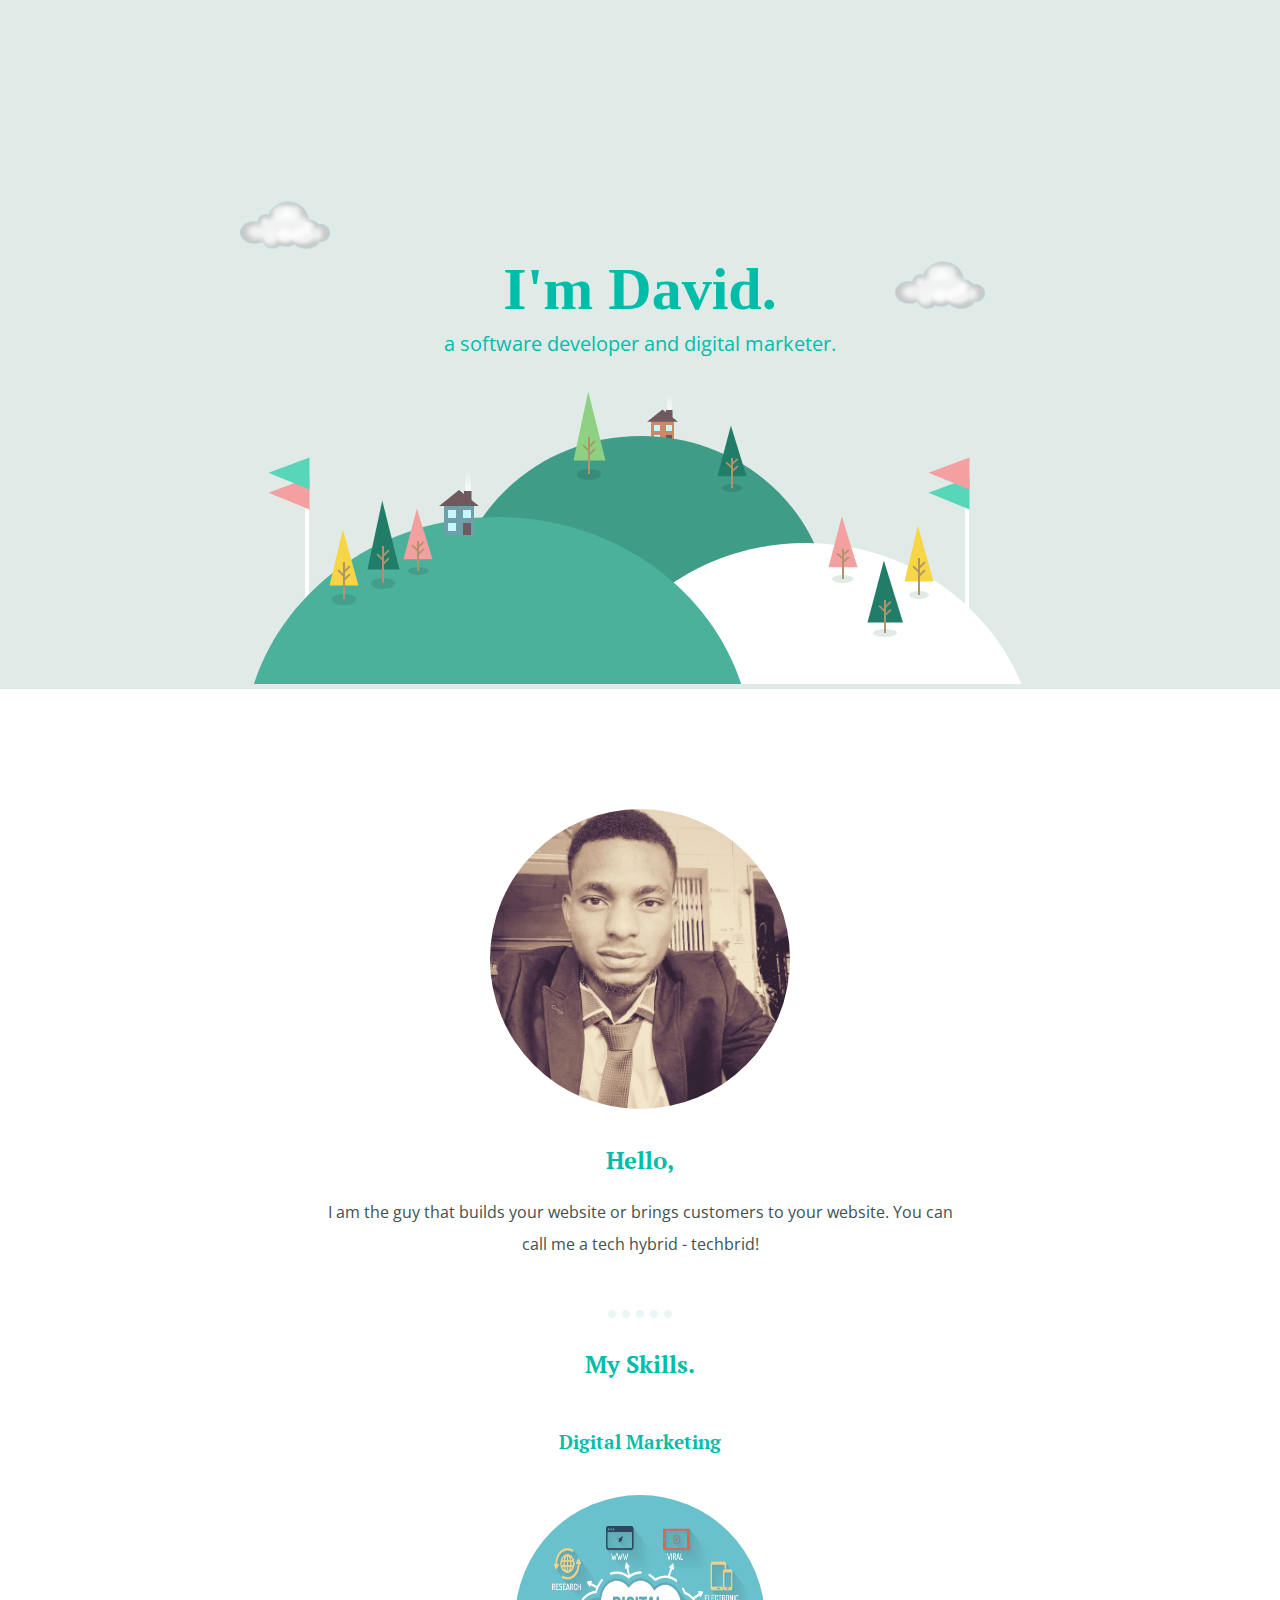
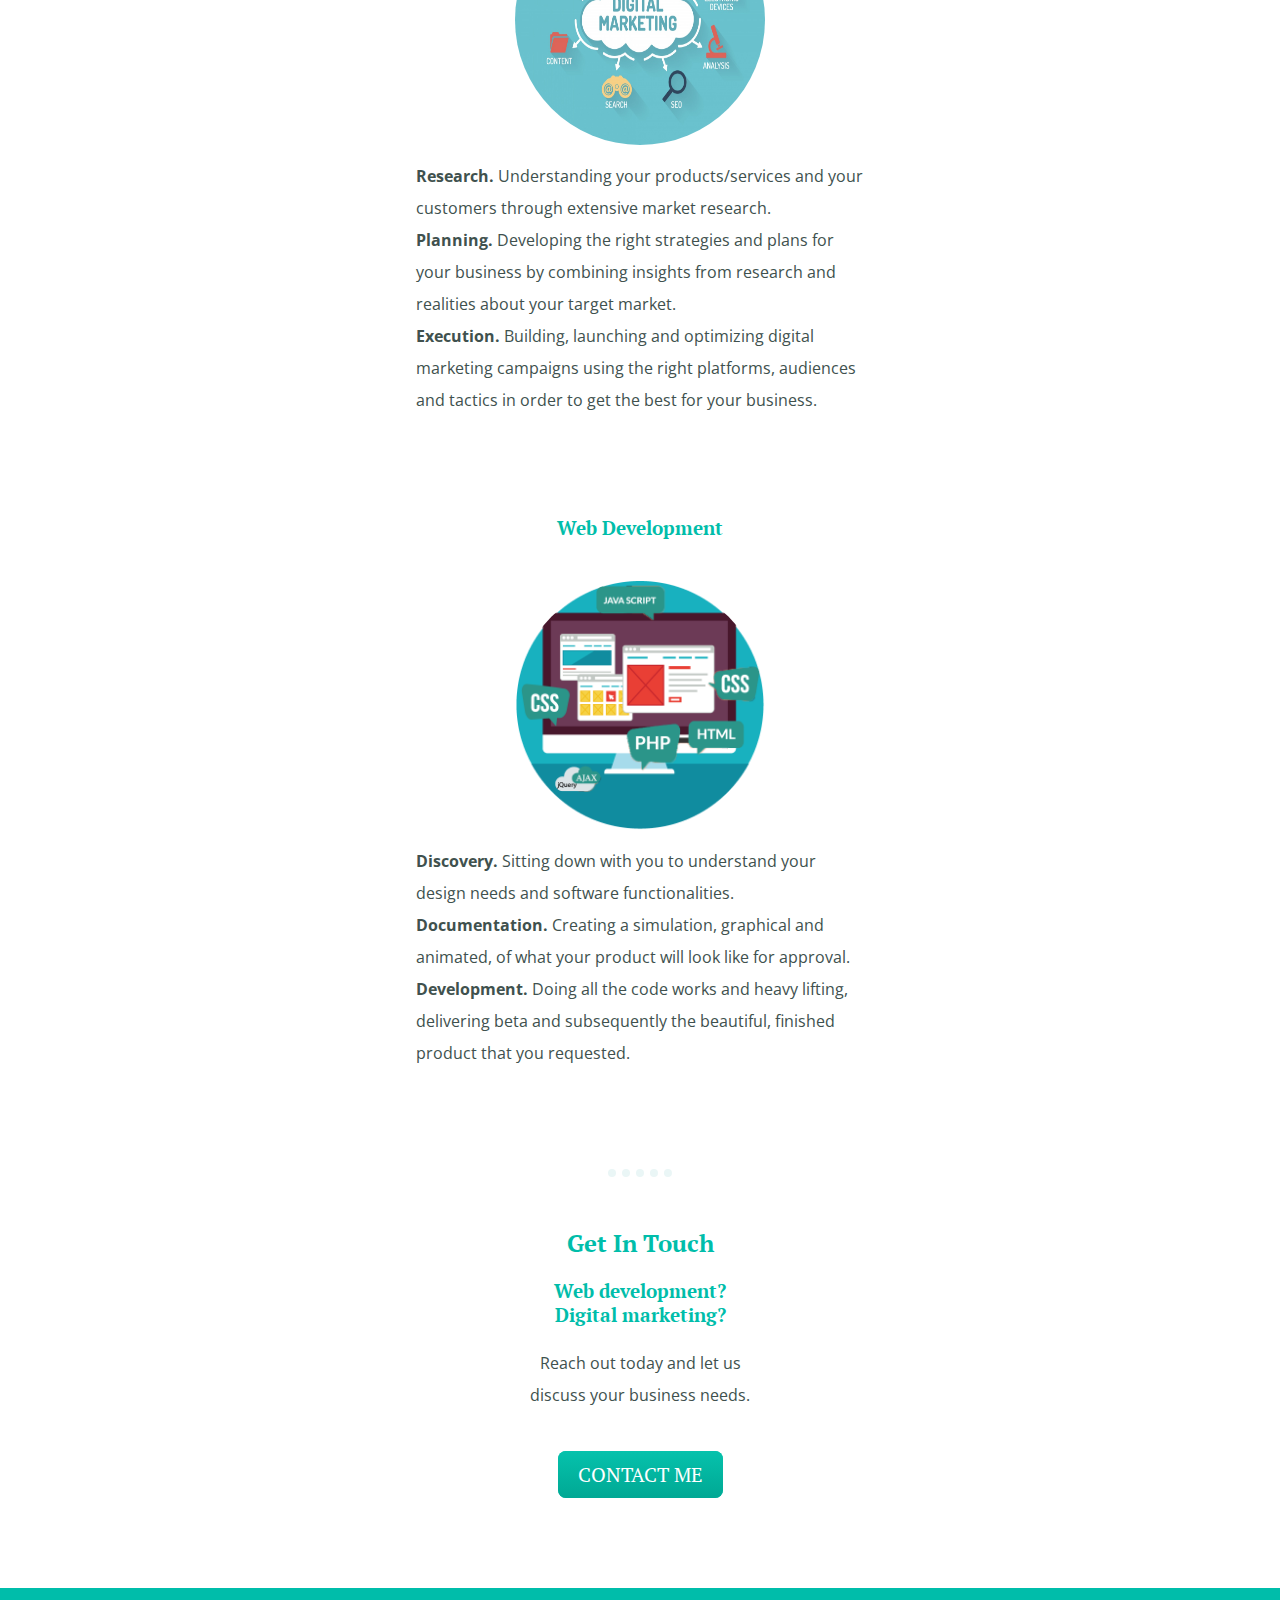
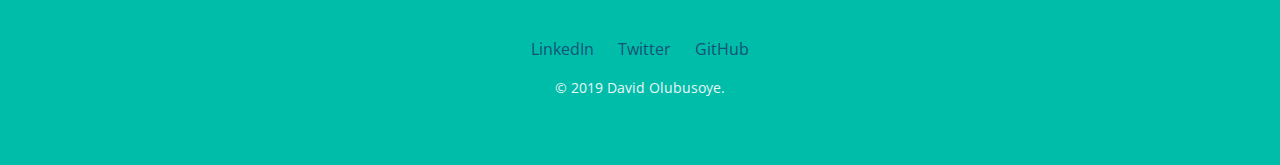
<file: index.html>
<!DOCTYPE html>
<html lang="en" dir="ltr">

<head>
  <meta charset="utf-8">
  <title>David Olubusoye | Web Development and Digital Marketing</title>
  <link rel="stylesheet" href="css/styles.css">
  <link rel="icon" href="icon.png">
  <link href="https://fonts.googleapis.com/css?family=Merienda+One|Open+Sans|PT+Serif" rel="stylesheet">
</head>

<body>

  <div class="top-container">
    <img class="cloud-1 " src="images/cloud.png" alt="cloud-img" height="50px">
    <h1>I'm David.</h1>
    <p style="color: #00bdaa; margin-top: 0; font-size: 20px; font-weight: normal;">a software developer and digital marketer.</p>
    <img class="cloud-2" src="images/cloud.png" alt="cloud-img" height="50px">
    <img class="mountain" src="images/land.svg" alt="mountain-img">
  </div>

  <div class="middle-container">
    <div class="profile">
      <img class="profile-img" src="images/david.jpeg" alt="David Olubusoye" height="300px" width="300px" style="border-radius: 100%; margin-top: 20px;  ">
      <h2 style="margin: 30px auto 0;">Hello,</h2>
      <p id="hello-par">I am the guy that builds your website or brings customers to your website. You can call me a tech hybrid - techbrid!</p>
    </div>
    <hr>
    <div class="skills">
      <h2 style="margin-top: 30px;">My Skills.</h2>
      <div class="skill-row">
        <h3 id="dm-head">Digital Marketing</h3> <br>
        <img class="dm-img" src="images/digitalmarketing.jpg" alt="Digital Marketing" height="250px" width="250px" style="border-radius: 100%;">
        <p id="dm-par"><strong>Research. </strong>Understanding your products/services and your customers through extensive market research.<br>
          <strong>Planning. </strong>Developing the right strategies and plans for your business by combining insights from research and realities about your target market. <br>
          <strong>Execution.</strong> Building, launching and optimizing digital marketing campaigns using the right platforms, audiences and tactics in order to get the best for your business.</p>
      </div>
      <div class="skill-row">
        <h3>Web Development</h3> <br>
        <img class="wd-img" src="images/web-dev.png" alt="" height="250px" width="250px" style="border-radius: 100%;">
        <p id="wd-par"><strong>Discovery. </strong>Sitting down with you to understand your design needs and software functionalities. <br>
        <strong>Documentation. </strong>Creating a simulation, graphical and animated, of what your product will look like for approval. <br>
        <strong>Development. </strong>Doing all the code works and heavy lifting, delivering beta and subsequently the beautiful, finished product that you requested. </p>
      </div>
    </div>
    <hr>
    <div class="contact-me">
      <h2>Get In Touch</h2>
      <h3>Web development? <br> Digital marketing?</h3>
      <p id="contact-par">Reach out today and let us discuss your business needs.</p>
      <a class="butn" href="mailto:digitaltoby247@gmail.com">CONTACT ME</a>
    </div>
  </div>


  <div class="bottom-container">
    <a class="footer-link" href="https://www.linkedin.com/in/davidolubusoye/">LinkedIn</a>
    <a class="footer-link" href="https://twitter.com/tobywrites_">Twitter</a>
    <a class="footer-link" href="https://www.github.com/tobycodes">GitHub</a>
    <p id="copyright">© 2019 David Olubusoye.</p>
  </div>

</body>

</html>
</file>
<file: css/styles.css>
/***************************************TAG SELECTORS**********************************/
body {
  margin: 0;
  text-align: center;
  font-family: 'Open Sans', sans-serif;
  color: #40514E;
}

h1 {
  margin: 0;
  font-family: 'Merienda One', cursive;
  color: #00bdaa;
  font-size: 375%;
}

h1:hover {
  color: #5588a3;
}

h2 {
  font-family: 'PT Serif', serif;
  color: #00bdaa;
}

h3 {
  font-family: 'PT Serif', serif;
  color: #00bdaa;
}

a {
  color: #00bdaa;
  text-decoration: none;
}

a:hover {
  color: #EAF6F6;
}

hr {

  border-style: none;
  border-top: dotted;
  border-width: 8px;
  width: 5%;
  border-color: #EAF6F6;
}

p {
  line-height: 2;
}
/************************************CLASS SELECTORS**********************************/
.top-container {
  background-color: #e0ebe8;
  padding-top: 200px;
}

.middle-container {
  margin: 100px 0;
}


.cloud-1 {
  position: relative;
  top: 60px;
  left: 300px;
}

.cloud-2 {
  position: absolute;
  top: 200px;
}

.mountain {
  position: relative;
}

.top-box {
  height: 100px;
  width: 100px;
  background-color: red;
  position: absolute;
  left: 200px;
  top: 200px;
}

.mid-box {
  height: 100px;
  width: 100px;
  background-color: yellow;
  position: relative;
}

.bottom-box {
  height: 100px;
  width: 100px;
  background-color: blue;
  position: absolute;
  top: 100px;
  left: 100px;
}

.skill-row {
  width: 70%;
  margin: 50px auto 100px;
  text-align: center;
}

.contact-me {
  width: 40%;
  margin: 50px auto 100px;
  text-align: center;
}

.bottom-container {
  background-color: #00bdaa;
  padding: 50px;
}

.footer-link {
  margin: 10px;
  color: #145374;
}

.butn {
  background: #06c2ac;
  background-image: -webkit-linear-gradient(top, #06c2ac, #00a894);
  background-image: -moz-linear-gradient(top, #06c2ac, #00a894);
  background-image: -ms-linear-gradient(top, #06c2ac, #00a894);
  background-image: -o-linear-gradient(top, #06c2ac, #00a894);
  background-image: linear-gradient(to bottom, #06c2ac, #00a894);
  -webkit-border-radius: 8;
  -moz-border-radius: 8;
  border-radius: 8px;
  font-family: 'PT Serif', serif;
  color: #ffffff;
  font-size: 20px;
  padding: 10px 20px 10px 20px;
  text-decoration: none;
}

.butn:hover {
  background: #07d198;
  background-image: -webkit-linear-gradient(top, #07d198, #0aa876);
  background-image: -moz-linear-gradient(top, #07d198, #0aa876);
  background-image: -ms-linear-gradient(top, #07d198, #0aa876);
  background-image: -o-linear-gradient(top, #07d198, #0aa876);
  background-image: linear-gradient(to bottom, #07d198, #0aa876);
  text-decoration: none;
}

/************************************ID SELECTORS**********************************/
#dm-head {

}
#hello-par {
  width: 50%;
  margin: 50px auto 50px;
  text-align: center;
  margin-top: 20px;
}


#dm-par {
  text-align: left;
  width: 50%;
  margin: 10px auto auto;
}

#wd-par {
  text-align: left;
  width: 50%;
  margin: 10px auto auto;
}

#contact-par {
  width: 50%;
  margin: 50px auto 50px;
  text-align: center;
  margin-top: 20px;
}

#copyright {
  color: #EAF6F6;
  font-size: 0.85rem;
}
</file>
